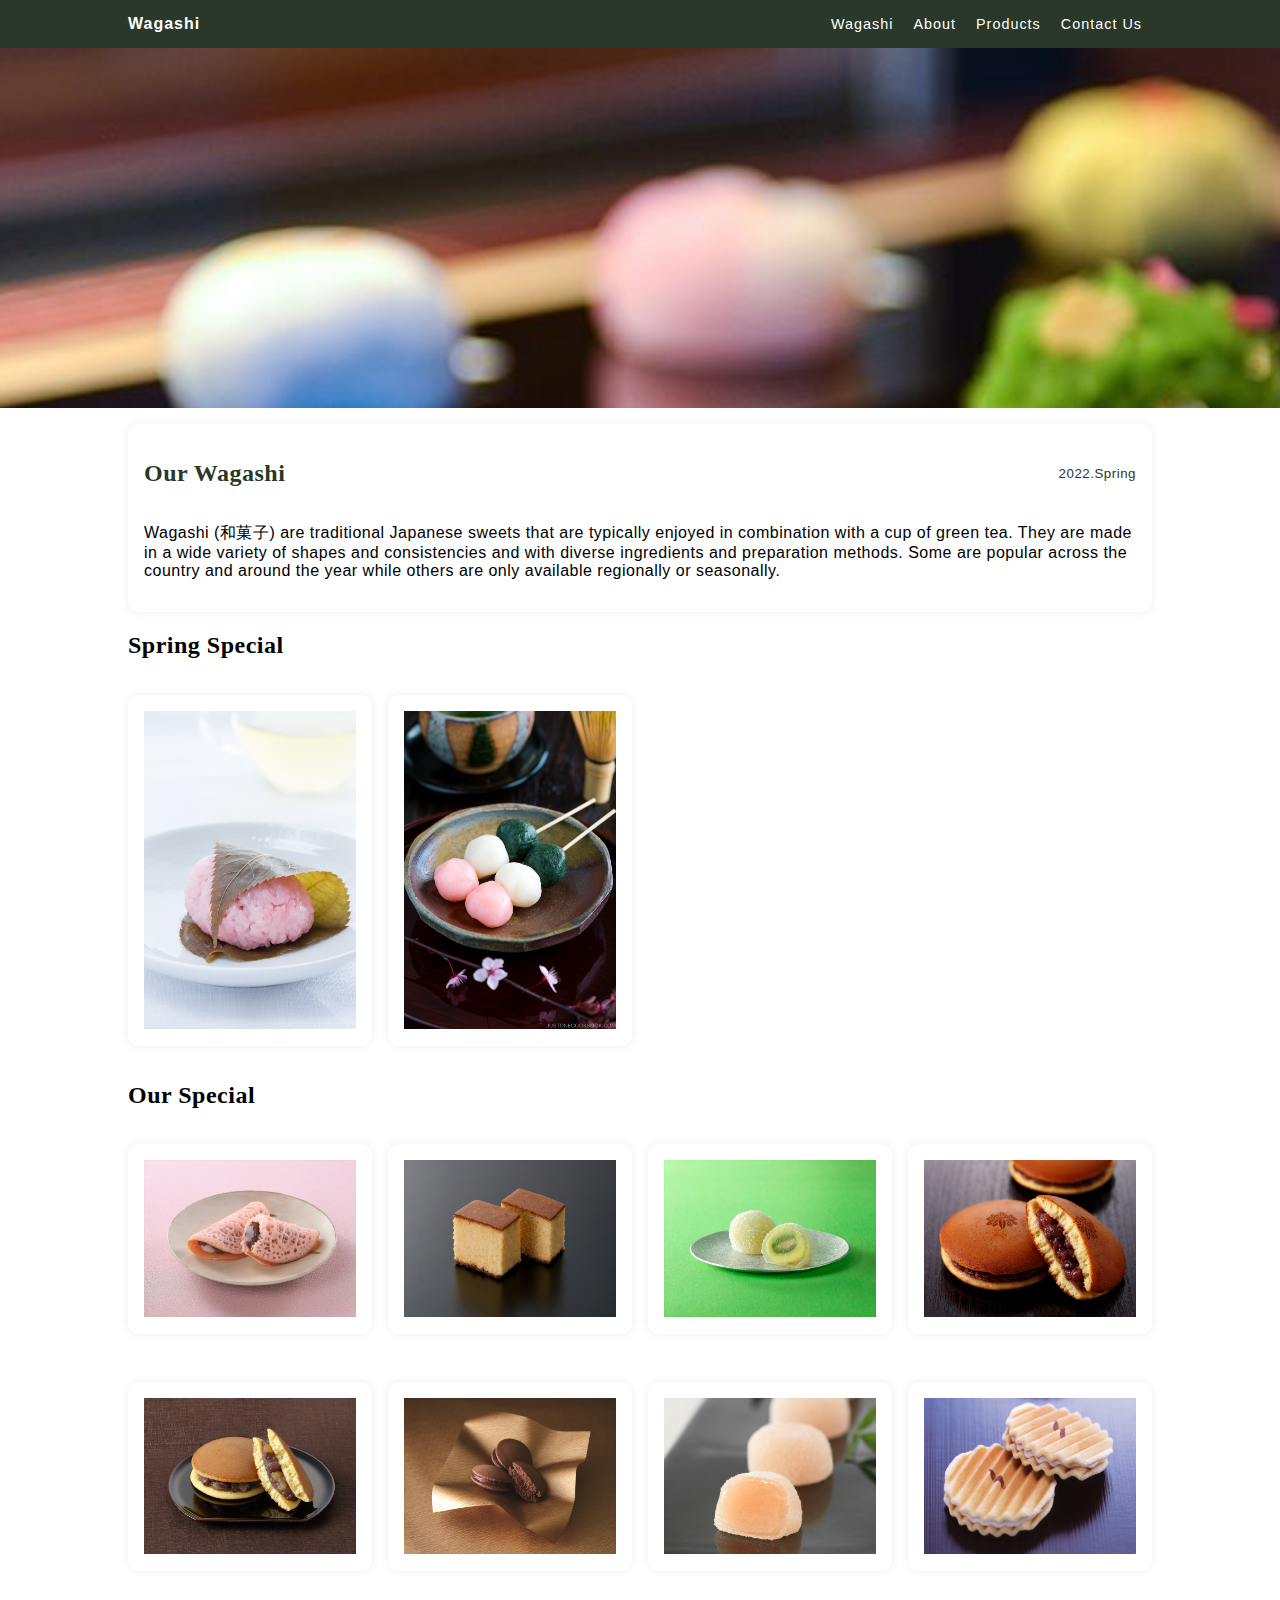
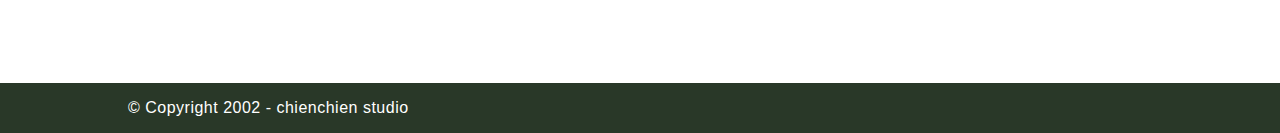
<file: m02/index.html>
<!DOCTYPE html>
<html>
<head>
	<meta charset="utf-8">
	<title>Wagashi</title>

	<!-- meta:vp -->
	<meta name="viewport" content="width=device-width, initial-scale=1.0">
	<!-- <link rel="stylesheet" type="text/css" href="css/reset.css"> -->
	<!-- <link rel="stylesheet" type="text/css" href="css/style.css"> -->
	<link rel="stylesheet" href="lib/css/styleguide.css">
	<link rel="stylesheet" href="lib/css/gridsystem.css">
	<link rel="stylesheet" href="css/storetheme.css">
	<!-- <script src="https://ajax.googleapis.com/ajax/libs/jquery/3.6.0/jquery.min.js"></script> -->

</head>
<body>
	<!-- header>h1+P -->
	<header class="navbar">
		<div class="container display-flex">
			<div class="flex-none">
				<h1>Wagashi</h1>
			</div>
			<div class="flex-stretch"></div>
			<!-- nav.nav>ul>li*4>a[href=#article$]>{Link $} -->
			<nav class="flex-none nav">
				<ul class="container display-flex">
					<li><a href="#article1">Wagashi</a></li>
					<li><a href="#article2">About</a></li>
					<li><a href="#article3">Products</a></li>
					<li><a href="#article4">Contact Us</a></li>
				</ul>
			</nav>
		</div>
	</header>
	<div class="view-window" style="background-image:url('img/wagashi-banner.jpeg');"></div>
	<div class="container">
		<article id="artivle1" class="article card soft">
			<div class="display-flex flex-align-center">
				<div class="flex-stretch">
					<h2>Our Wagashi</h2>
				</div>
				<div class="flex-none">
					<small>2022.Spring</small>
				</div>
			</div>
			<div class="article-body">
				<p>Wagashi (和菓子) are traditional Japanese sweets that are typically enjoyed in combination with a cup of green tea. They are made in a wide variety of shapes and consistencies and with diverse ingredients and preparation methods. Some are popular across the country and around the year while others are only available regionally or seasonally.</p>
			</div>
		</article>
	</div>
	<div class="container">
		<h2 class="list-title">Spring Special</h2>
		<div class="grid gap xs-small md-medium">
			<div class="col-xs-6 col-md-3">
				<div class="card soft ">
					<img src="img/sakura-mochi.jpeg" alt="" class="media-image">
				</div>
			</div>
			<div class="col-xs-6 col-md-3">
				<div class="card soft">
					<img src="img/Hanami-Dango.jpeg" alt="" class="media-image">
				</div>
			</div>
		</div>
		<h2 class="list-title">Our Special</h2>
		<div class="grid gap xs-small md-medium">
			<div class="col-xs-6 col-md-3">
				<div class="card soft ">
					<img src="img/sakuragoromo.jpeg" alt="" class="media-image">
				</div>
			</div>
			<div class="col-xs-6 col-md-3">
				<div class="card soft">
					<img src="img/kasutera.jpeg" alt="" class="media-image">
				</div>
			</div>
			<div class="col-xs-6 col-md-3">
				<div class="card soft">
					<img src="img/momowakahime_R.jpeg" alt="" class="media-image">
				</div>
			</div>
			<div class="col-xs-6 col-md-3">
				<div class="card soft">
					<img src="img/tsuya.jpeg" alt="" class="media-image">
				</div>
			</div>
			<div class="col-xs-6 col-md-3">
				<div class="card soft ">
					<img src="img/tsuya-yomi.jpeg" alt="" class="media-image">
				</div>
			</div>
			<div class="col-xs-6 col-md-3">
				<div class="card soft">
					<img src="img/choco-mikasa.jpeg" alt="" class="media-image">
				</div>
			</div>
			<div class="col-xs-6 col-md-3">
				<div class="card soft">
					<img src="img/white-peach-mochi.jpeg" alt="" class="media-image">
				</div>
			</div>
			<div class="col-xs-6 col-md-3">
				<div class="card soft">
					<img src="img/fukuwatashi.jpeg" alt="" class="media-image">
				</div>
			</div>
		</div>
	</div>


	<!-- footer>p{&copy; Copyright 2002 - miowebdesign.com} HTML special characters -->
	<footer>
		<div class="container"><p>&copy; Copyright 2002 - chienchien studio</p></div>
	</footer>
</body>



</html>
</file>
<file: m02/css/style.css>
.flex {

}

header h1 {
    margin-bottom: 30%;
}
</file>
<file: m02/lib/css/gridsystem.css>
.grid {
	display: grid;
	grid-template-columns: repeat(12, 1fr);
}
	.grid.ten {
		grid-template-columns: repeat(10, 1fr);
	}


.grid.gap {
	--grid-gap: 1.2em;
	grid-gap: var(--grid-gap);
	gap: var(--grid-gap);
}
	



.col-1 {grid-column: span 1;}
.col-2 {grid-column: span 2;}
.col-3 {grid-column: span 3;}
.col-4 {grid-column: span 4;}
.col-5 {grid-column: span 5;}
.col-6 {grid-column: span 6;}
.col-7 {grid-column: span 7;}
.col-8 {grid-column: span 8;}
.col-9 {grid-column: span 9;}
.col-10 {grid-column: span 10;}
.col-11 {grid-column: span 11;}
.col-12 {grid-column: span 12;}



/* Extra Small */
@media (min-width:320px ) {
	.gap.xs-large { --grid-gap:2em; }
	.gap.xs-medium { --grid-gap:1em; }
	.gap.xs-small { --grid-gap:0.5em; }

	.col-xs-0 {display: none;}
	.col-xs-1 {grid-column: span 1;}
	.col-xs-2 {grid-column: span 2;}
	.col-xs-3 {grid-column: span 3;}
	.col-xs-4 {grid-column: span 4;}
	.col-xs-5 {grid-column: span 5;}
	.col-xs-6 {grid-column: span 6;}
	.col-xs-7 {grid-column: span 7;}
	.col-xs-8 {grid-column: span 8;}
	.col-xs-9 {grid-column: span 9;}
	.col-xs-10 {grid-column: span 10;}
	.col-xs-11 {grid-column: span 11;}
	.col-xs-12 {grid-column: span 12;}
}


/* Small */
@media (min-width:380px ) {
	.gap.sm-large { --grid-gap:2em; }
	.gap.sm-medium { --grid-gap:1em; }
	.gap.sm-small { --grid-gap:0.5em; }

	.col-sm-0 {display: none;}
	.col-sm-1 {grid-column: span 1;}
	.col-sm-2 {grid-column: span 2;}
	.col-sm-3 {grid-column: span 3;}
	.col-sm-4 {grid-column: span 4;}
	.col-sm-5 {grid-column: span 5;}
	.col-sm-6 {grid-column: span 6;}
	.col-sm-7 {grid-column: span 7;}
	.col-sm-8 {grid-column: span 8;}
	.col-sm-9 {grid-column: span 9;}
	.col-sm-10 {grid-column: span 10;}
	.col-sm-11 {grid-column: span 11;}
	.col-sm-12 {grid-column: span 12;}
}



/* Medium */
@media (min-width:550px ) {
	.gap.md-large { --grid-gap:2em; }
	.gap.md-medium { --grid-gap:1em; }
	.gap.md-small { --grid-gap:0.5em; }

	.col-md-0 {display: none;}
	.col-md-1 {grid-column: span 1;}
	.col-md-2 {grid-column: span 2;}
	.col-md-3 {grid-column: span 3;}
	.col-md-4 {grid-column: span 4;}
	.col-md-5 {grid-column: span 5;}
	.col-md-6 {grid-column: span 6;}
	.col-md-7 {grid-column: span 7;}
	.col-md-8 {grid-column: span 8;}
	.col-md-9 {grid-column: span 9;}
	.col-md-10 {grid-column: span 10;}
	.col-md-11 {grid-column: span 11;}
	.col-md-12 {grid-column: span 12;}
}


/* Large */
@media (min-width:900px ) {
	.gap.lg-large { --grid-gap:2em; }
	.gap.lg-medium { --grid-gap:1em; }
	.gap.lg-small { --grid-gap:0.5em; }

	.col-lg-0 {display: none;}
	.col-lg-1 {grid-column: span 1;}
	.col-lg-2 {grid-column: span 2;}
	.col-lg-3 {grid-column: span 3;}
	.col-lg-4 {grid-column: span 4;}
	.col-lg-5 {grid-column: span 5;}
	.col-lg-6 {grid-column: span 6;}
	.col-lg-7 {grid-column: span 7;}
	.col-lg-8 {grid-column: span 8;}
	.col-lg-9 {grid-column: span 9;}
	.col-lg-10 {grid-column: span 10;}
	.col-lg-11 {grid-column: span 11;}
	.col-lg-12 {grid-column: span 12;}
}

/* Extra Large */
@media (min-width:1200px ) {
	.gap.xl-large { --grid-gap:2em; }
	.gap.xl-medium { --grid-gap:1em; }
	.gap.xl-small { --grid-gap:0.5em; }

	.col-xl-0 {display: none;}
	.col-xl-1 {grid-column: span 1;}
	.col-xl-2 {grid-column: span 2;}
	.col-xl-3 {grid-column: span 3;}
	.col-xl-4 {grid-column: span 4;}
	.col-xl-5 {grid-column: span 5;}
	.col-xl-6 {grid-column: span 6;}
	.col-xl-7 {grid-column: span 7;}
	.col-xl-8 {grid-column: span 8;}
	.col-xl-9 {grid-column: span 9;}
	.col-xl-10 {grid-column: span 10;}
	.col-xl-11 {grid-column: span 11;}
	.col-xl-12 {grid-column: span 12;}
}
</file>
<file: m02/css/storetheme.css>
:root {
	--color-offwhite:  #f4f4f4;
}

/* main css */
body {
	background: var(--color-white);
}

@media (max-width: 400px) {
	.container {
		padding-left: 1em;
		padding-right: 1em;
	}
	.navbar h1 {
		padding-left: 0.5em;
	}

}

@media (max-width: 800px) {
	.navbar .display-flex {
		display: block;
	}
	.navbar .nav li {
		line-height: 2em;
	}
}
</file>
<file: m02/lib/css/styleguide.css>
/* CSS RESET */

*, *::after, *::before {
	box-sizing: border-box;
}


:root {
	--color-neutral-light: #eee;
	--color-neutral-medium: #999;
	--color-neutral-dark: #555;

	--color-white: #fff;
	--color-black: #000;

	--color-main: #293828;
	--color-main-lighter: #293828;

	--header-height:  3rem;
	--spacing:  1rem;

	--font-serif:  Georgia, "Times New Roman", serif;
	--font-sans:  Helvetica, Arial, sans-serif;
}

/* main css */
body {
	margin: 0;
	font-size: 100%;
	font-family: var(--font-sans);
	letter-spacing: 0.5px;
    font-weight: lighter;
}

h1,h2,h3,h4,h5,h6 {
	font-family: var(--font-serif);
}

a {
	color: inherit;
	font-weight: normal;
	text-decoration: none;
}

a:hover {
	text-decoration: underline;
}

/*layout classes*/

.container {
	max-width: 1024px;
	margin-right: auto;
	margin-left: auto;
}

.display-flex {display: flex;}
.display-inline-flex {display: inline-flex;}
.display-block {display: block;}
.display-inline-block {display: inline-block;}

.flex-stretch {flex: 1 1 auto}
.flex-none {flex: none}

.flex-align-center {align-items: center}
.flex-justify-center {justify-content: center;}

footer {
	background-color: var(--color-main-lighter);
	position: absolute;
	width: 100%;
	color: var(--color-white);
	margin-top: 6em;
}


/* Small Classes  */

.media-image {
	max-width: 100%;
	vertical-align: text-bottom;
}


/* component */

.nav ul {
	list-style-type: none;
	margin-top: 0;
	margin-bottom: 0;
	padding: 0;
}

.navbar {
	background-color: var(--color-main);
	color: var(--color-white);
	line-height: var(--header-height);
	letter-spacing: 1px;
}

	.navbar h1 {
		font-size: 1em;
		margin:  0;
		font-family: var(--font-sans);
	}
	.navbar a {
		padding: 0 10px 2px;
		font-size: 0.9em;
	}


/* CARD */
.card {
	background-color: var(--color-white);
	margin-top: 1em;
	margin-bottom: 1em;
	padding: 1em;
	/*box-shadow: 0 0 10px rgba(0, 0, 0, .1);*/

	overflow: hidden;
	position: relative;
}
	.card.soft {
		border-radius: 0.7em;
		box-shadow: 0 0 10px rgba(0, 0, 0, 0.07);
	}
	.card.hard {
		border-radius: 0.7em;
		border: 2px solid var(--color-neutral-medium);
	}

	.card.dark {
		background-color: var(--color-neutral-dark);
		color: var(--color-neutral-light);
	}
	.card.medium {
		background-color: var(--color-neutral-medium);
	}

	.card.flat {
		padding: 0;
	}



.view-window {
	height: 40vh;
	position: relative;
	overflow: hidden;
	background-size: cover;
	background-position: center;
	background-attachment: fixed;

}

.article h2, .article small {
	color: var(--color-main);
}
</file>
